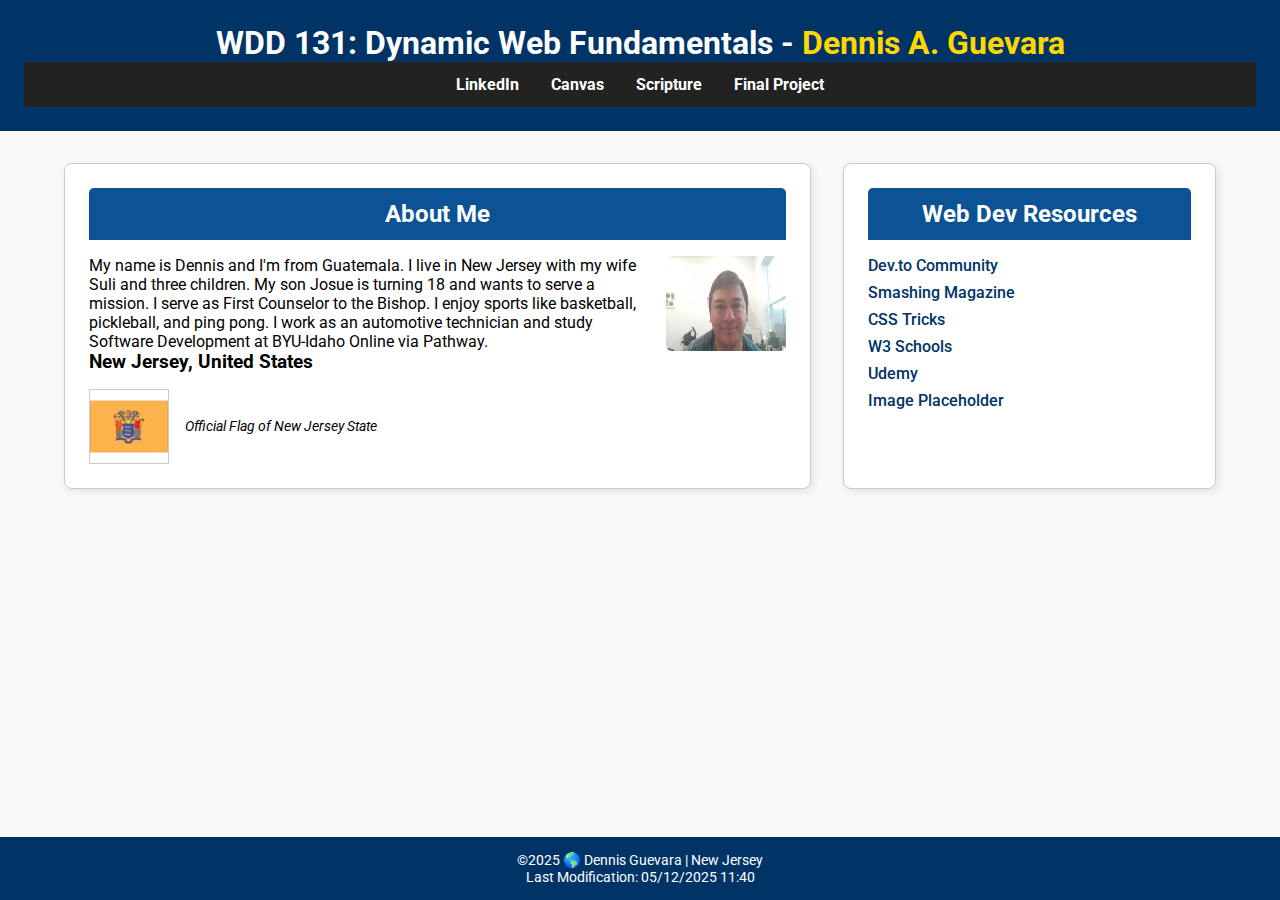
<file: home-page/index.html>
<!DOCTYPE html>
<html lang="en-US">
<head>
  <meta charset="utf-8">
  <meta name="viewport" content="width=device-width, initial-scale=1.0">
  <title>Dennis Arturo Guevara Chete | WDD 131</title>
  <meta name="description" content="Dennis Guevara's homepage for WDD131 - Dynamic Web Fundamentals.">
  <meta name="author" content="Dennis Guevara">
  <link href="https://fonts.googleapis.com/css2?family=Roboto&family=Playfair+Display&display=swap" rel="stylesheet">
  <link rel="stylesheet" href="styles/base.css">
</head>
<body>
  <header>
    <h1>WDD 131: Dynamic Web Fundamentals - <span class="highlight">Dennis A. Guevara</span></h1>
    <nav>
      <a href="#">LinkedIn</a>
      <a href="#">Canvas</a>
      <a href="#">Scripture</a>
      <a href="#">Final Project</a>
    </nav>
  </header>

  <main>
    <section class="card">
      <h2>About Me</h2>
      <div class="about-grid">
        <p>
          My name is Dennis and I'm from Guatemala. I live in New Jersey with my wife Suli and three children.
          My son Josue is turning 18 and wants to serve a mission. I serve as First Counselor to the Bishop. 
          I enjoy sports like basketball, pickleball, and ping pong. I work as an automotive technician and study Software Development at BYU-Idaho Online via Pathway.
        </p>
        <img src="images/me.jpg" alt="Dennis Guevara photo">
      </div>
      <h3>New Jersey, United States</h3>
      <div class="flag-section">
        <img src="images/flag.png" alt="New Jersey State Flag">
        <p><em>Official Flag of New Jersey State</em></p>
      </div>
    </section>

    <aside class="card">
      <h2>Web Dev Resources</h2>
      <nav class="aside-nav">
        <a href="#">Dev.to Community</a>
        <a href="#">Smashing Magazine</a>
        <a href="#">CSS Tricks</a>
        <a href="#">W3 Schools</a>
        <a href="#">Udemy</a>
        <a href="#">Image Placeholder</a>
      </nav>
    </aside>
  </main>

  <footer>
    <p>&copy;2025 🌎 Dennis Guevara | New Jersey</p>
    <p>Last Modification: 05/12/2025 11:40</p>
  </footer>
</body>
</html>
</file>
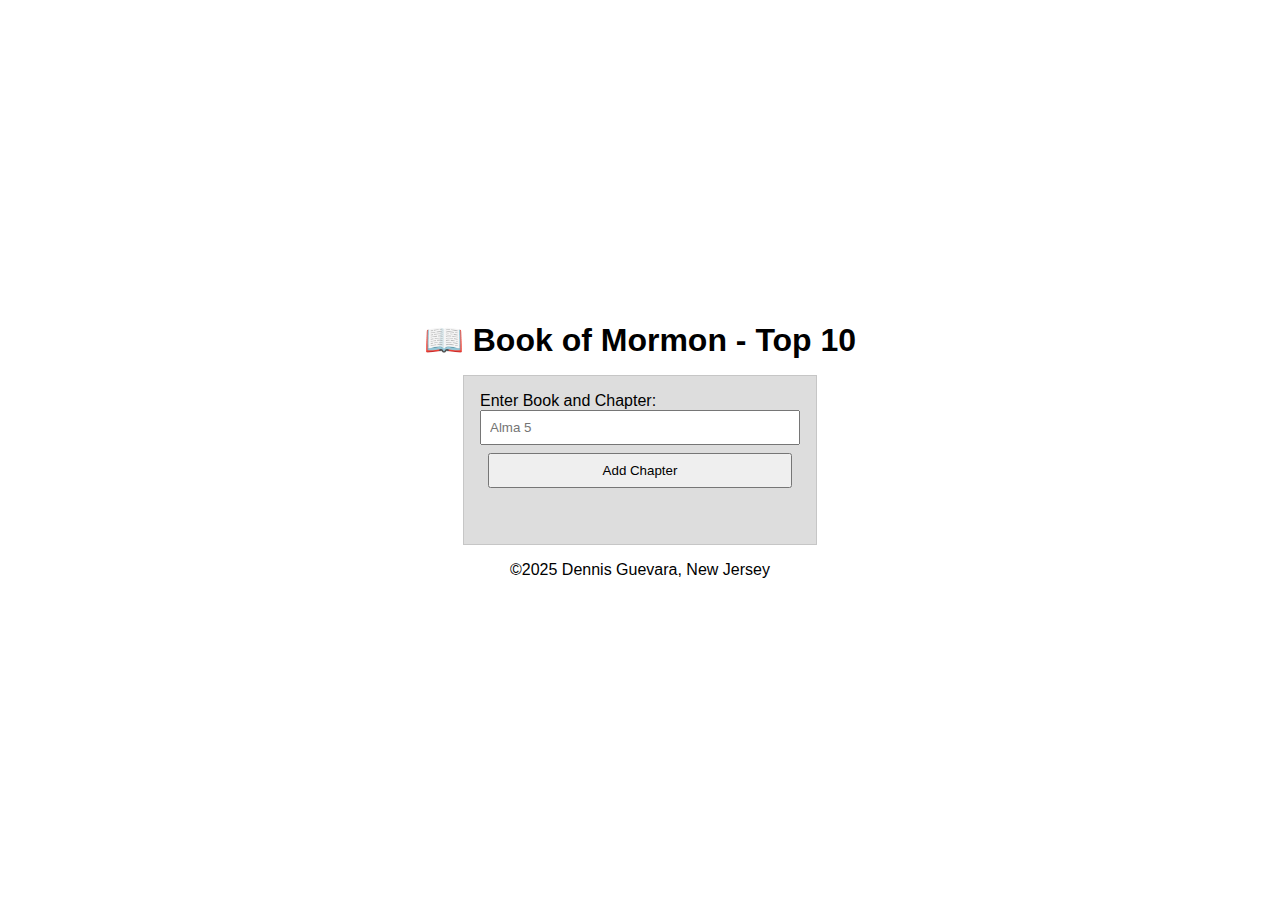
<file: bom.html>
<!DOCTYPE html>
<html lang="en-US">
   <head>
      <meta charset="utf-8">
      <meta name="viewport" content="width=device-width,initial-scale=1.0">
      <title>WDD131 - Media Query Example</title>
      <meta name="description" content="Book Of Mormon Activity">
      <meta name="author" content="Dennis_Arturo_Guevara_Chete">
      <link rel="stylesheet" href="styles/bom.css"> 
   </head>
   <body>
        <header>
            <h1>📖 Book of Mormon - Top 10</h1>
        </header>
        <main>
           <label for="favchap">Enter Book and Chapter: </label>
	       <input type="text" id="favchap" placeholder="Alma 5">
	       <button type="submit">Add Chapter</button>
	       <ul id="list"></ul>
        </main>
        <footer>
           <p>&copy;2025 Dennis Guevara, New Jersey</p>
        </footer>
    </body>
</html>
</file>
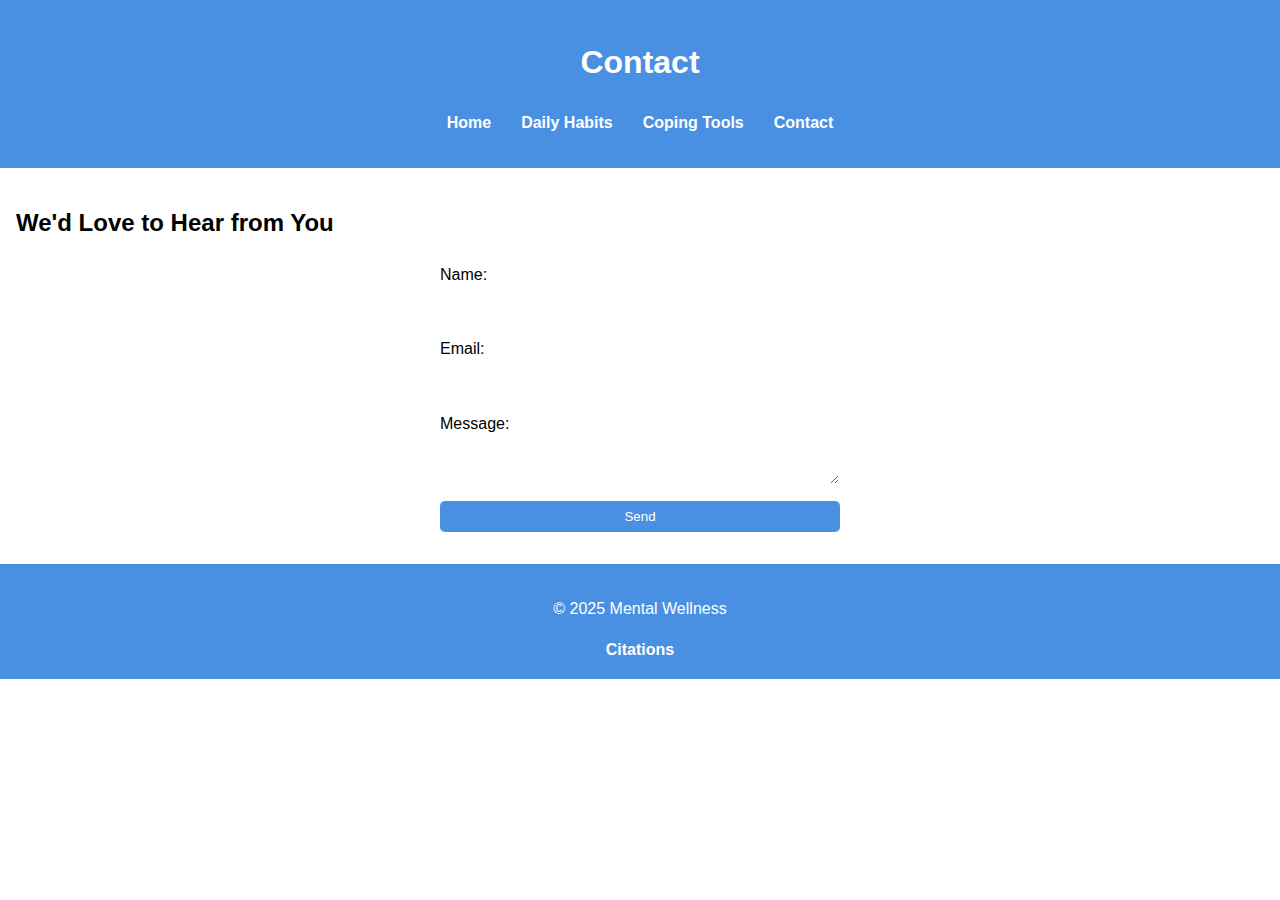
<file: contact.html>
<!DOCTYPE html>
<html lang="en">
<head>
  <meta charset="UTF-8">
  <meta name="viewport" content="width=device-width, initial-scale=1.0">
  <title>Contact Us</title>
  <link rel="stylesheet" href="styles/project.css">
</head>
<body>
  <header>
    <h1>Contact</h1>
    <nav>
      <ul>
        <li><a href="project.html">Home</a></li>
        <li><a href="habits.html">Daily Habits</a></li>
        <li><a href="tools.html">Coping Tools</a></li>
        <li><a href="contact.html">Contact</a></li>
      </ul>
    </nav>
  </header>
  
  <main>
    <h2>We'd Love to Hear from You</h2>
    <form id="contactForm">
      <label for="name">Name:</label>
      <input type="text" id="name" name="name" required>

      <label for="email">Email:</label>
      <input type="email" id="email" name="email" required>

      <label for="message">Message:</label>
      <textarea id="message" name="message" required></textarea>

      <button type="submit">Send</button>
    </form>
  </main>

  <footer>
    <p>&copy; 2025 Mental Wellness</p>
    <a href="references.html">Citations</a>
  </footer>
</body>
</html>
</file>
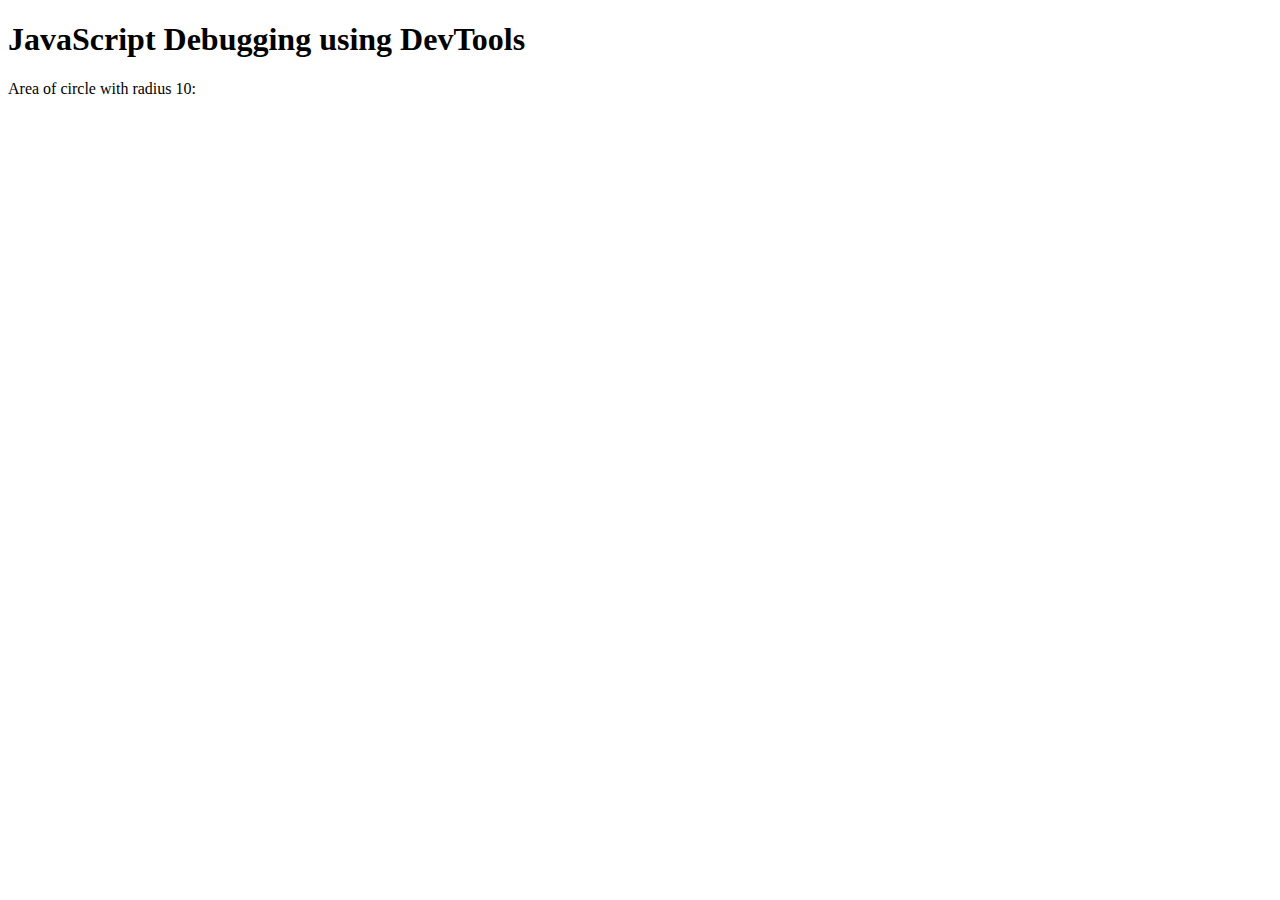
<file: debigging.html>
<!DOCTYPE html>
<html lang="en">
<head>
    <meta charset="UTF-8">
    <meta name="viewport" content="width=device-width, initial-scale=1.0">
    <title>Document</title>
    <script src="scripts/debugging.js" defer></script>
</head>
<body>
    <h1>JavaScript Debugging using DevTools</h1>
    <p>Area of circle with radius <span id="radius"></span>: <span id="area"></span></p>
</body>
</html>
</file>
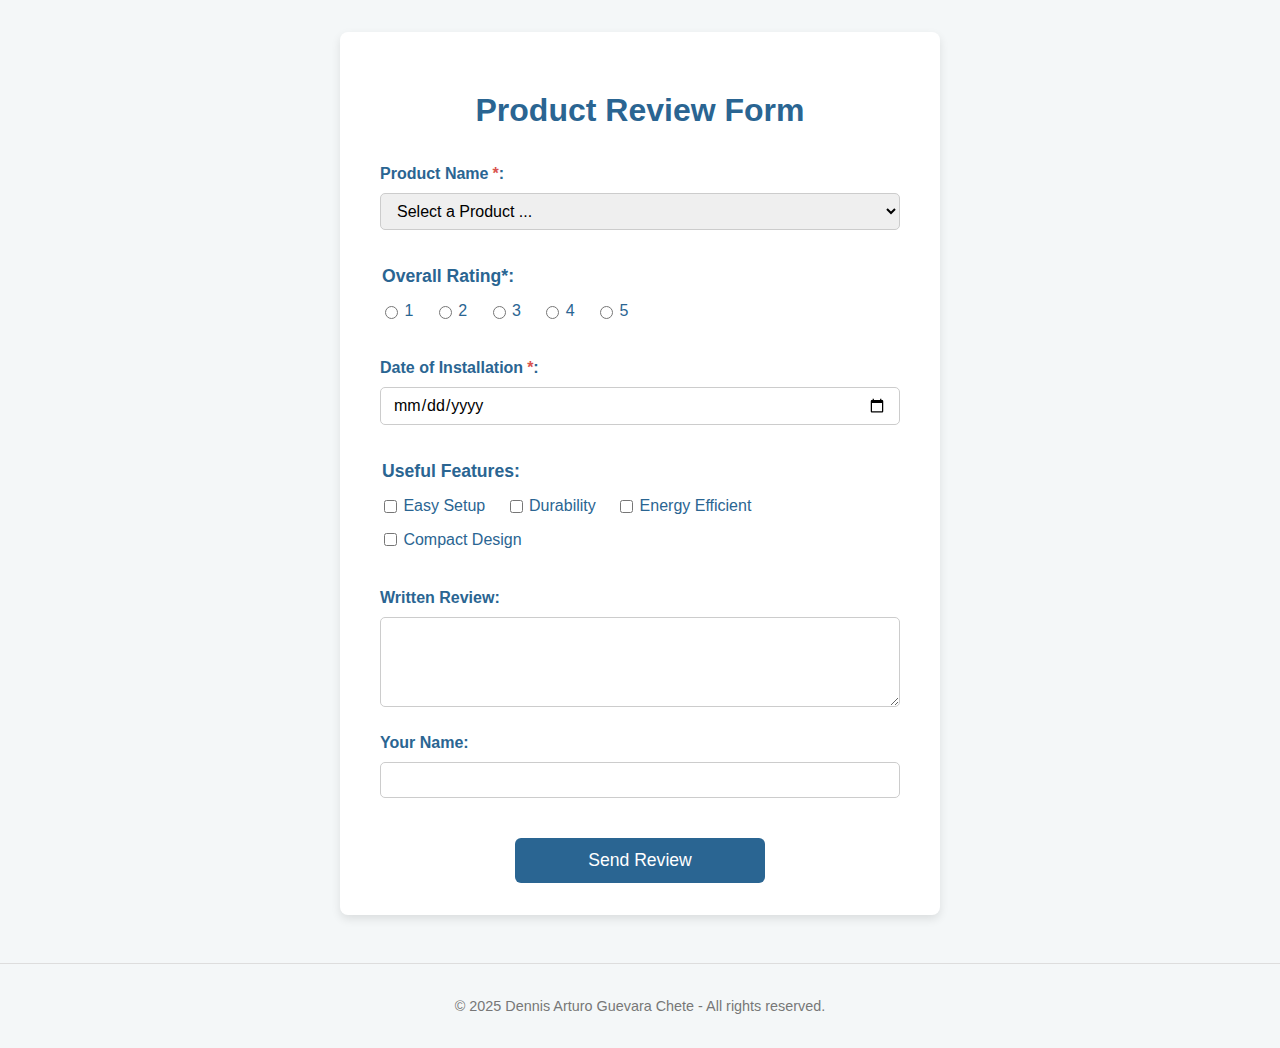
<file: form.html>
<!DOCTYPE html>
<html lang="en">
<head>
  <meta charset="UTF-8">
  <meta name="viewport" content="width=device-width, initial-scale=1">
  <meta name="description" content="Dennis Guevara's homepage for WDD131 - Dynamic Web Fundamentals.">
  <meta name="author" content="Dennis Arturo Guevara Chete">
  <link rel="preconnect" href="https://fonts.googleapis.com">
  <link rel="preconnect" href="https://fonts.gstatic.com" crossorigin>
  <link href="https://fonts.googleapis.com/css2?family=Roboto:wght@400;700&family=Playfair+Display&display=swap" rel="stylesheet">
  <title>Product Review Form</title>
  <link rel="stylesheet" href="styles/form.css">
  <script src="scripts/form.js" defer></script>
</head>
<body>
  <main>
    <h1>Product Review Form</h1>
    <form method="get" action="review.html" id="reviewForm">
      <!-- Product Name -->
      <label for="productSelect">Product Name<span aria-hidden="true">*</span>:</label>
      <select id="productSelect" name="product" required>
        <option value="" disabled selected>Select a Product ...</option>
        <!-- Options will be added by JS -->
      </select>

      <!-- Overall Rating -->
      <fieldset>
        <legend>Overall Rating<span aria-hidden="true">*</span>:</legend>
        <label><input type="radio" name="rating" id="rating1" value="1" required > 1</label>
        <label><input type="radio" name="rating" id="rating2" value="2"> 2</label>
        <label><input type="radio" name="rating" id="rating3" value="3"> 3</label>
        <label><input type="radio" name="rating" id="rating4" value="4"> 4</label>
        <label><input type="radio" name="rating" id="rating5" value="5"> 5</label>
      </fieldset>

      <!-- Date of Installation -->
      <label for="installDate">Date of Installation<span aria-hidden="true">*</span>:</label>
      <input type="date" id="installDate" name="installDate" required>

      <!-- Useful Features -->
      <fieldset>
        <legend>Useful Features:</legend>
        <label><input type="checkbox" id="feature1" name="features" value="Easy Setup" > Easy Setup</label>
        <label><input type="checkbox" id="feature2" name="features" value="Durability" > Durability</label>
        <label><input type="checkbox" id="feature3" name="features" value="Energy Efficient" > Energy Efficient</label>
        <label><input type="checkbox" id="feature4" name="features" value="Compact Design" > Compact Design</label>
      </fieldset>

      <!-- Written Review -->
      <label for="reviewText">Written Review:</label>
      <textarea id="reviewText" name="reviewText" rows="4" cols="50"></textarea>

      <!-- User Name -->
      <label for="userName">Your Name:</label>
      <input type="text" id="userName" name="userName" >

      <!-- Submit Button -->
      <input type="submit" value="Send Review" >
    </form>
  </main>

  <footer>
    <p>© 2025 Dennis Arturo Guevara Chete - All rights reserved.</p>
  </footer>
</body>
</html>
</file>
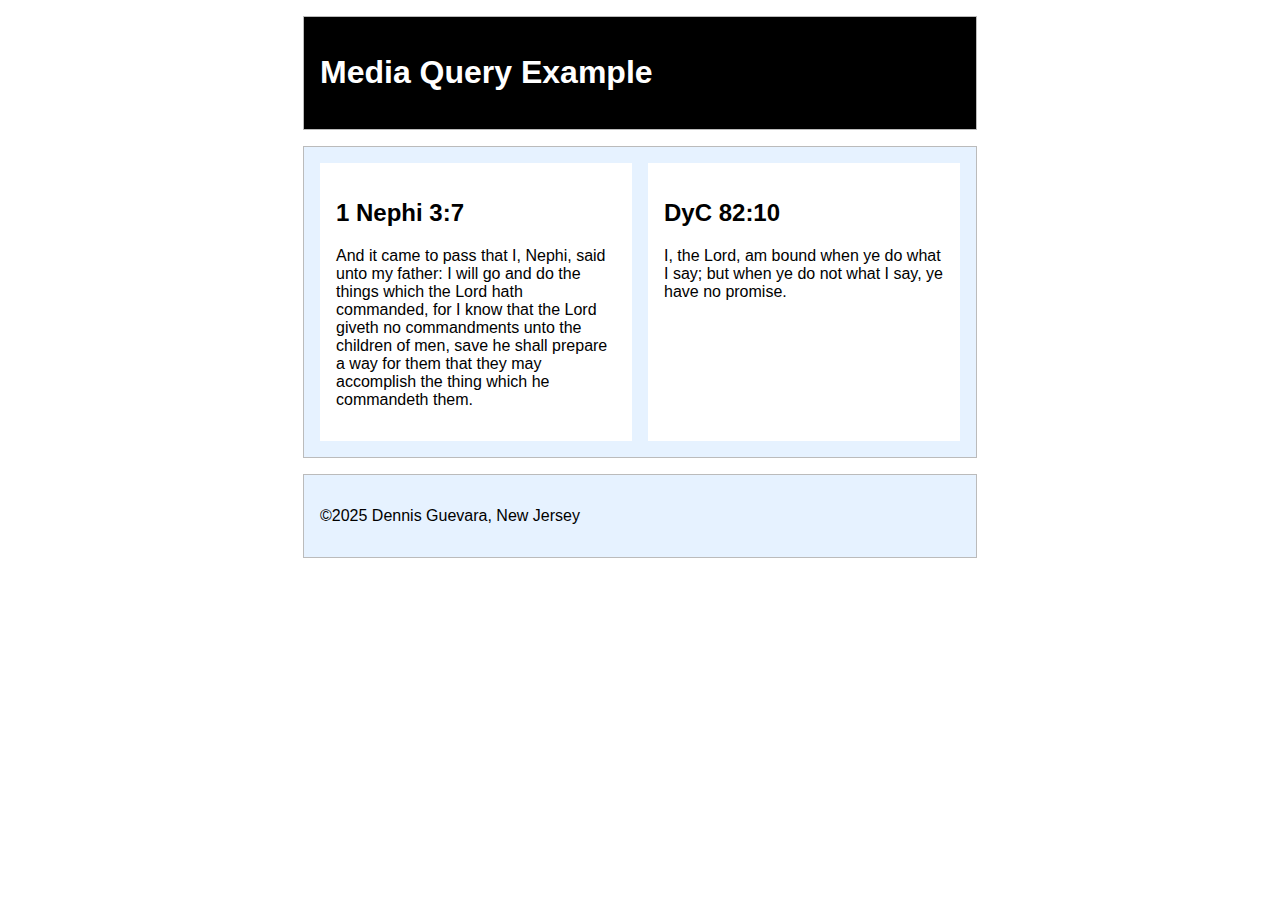
<file: media-query.html>
<!DOCTYPE html>
<html lang="en-US">
   <head>
      <meta charset="utf-8">
      <meta name="viewport" content="width=device-width,initial-scale=1.0">
      <title>WDD131 - Media Query Example</title>
      <meta name="description" content="Madia query learning activity example page.">
      <meta name="author" content="Dennis_Arturo_Guevara_Chete">
      <link rel="stylesheet" href="styles/media-query.css"> 
      <link rel="stylesheet" href="styles/media-query-large.css">
   </head>
   <body>
        <header>
            <h1>Media Query Example</h1>
        </header>
        <main>
           <section>
            <h2>1 Nephi 3:7</h2>
            <p>And it came to pass that I, Nephi, said unto my father: I will go and do the things which the Lord hath commanded, for I know that the Lord giveth no commandments unto the children of men, save he shall prepare a way for them that they may accomplish the thing which he commandeth them.</p>
           </section>
           <section>
            <h2>DyC 82:10</h2>
            <p>I, the Lord, am bound when ye do what I say; but when ye do not what I say, ye have no promise.</p>
           </section>
        </main>
        <footer>
           <p>&copy;2025 Dennis Guevara, New Jersey</p>
        </footer>
    </body>
</html>
</file>
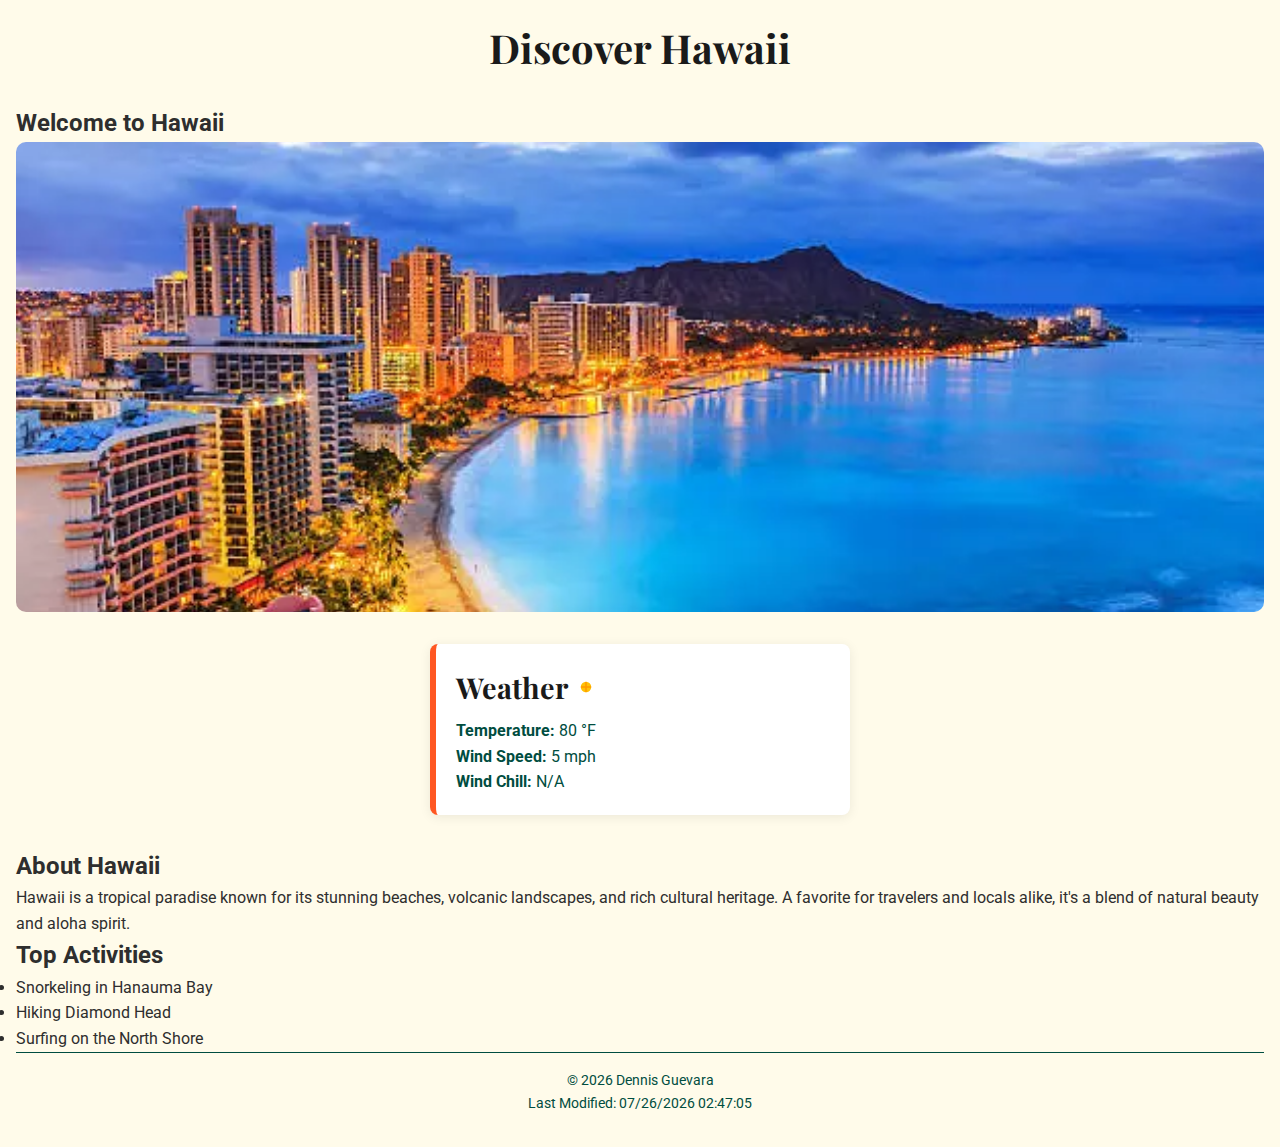
<file: place.html>
<!DOCTYPE html>
<html lang="en">
<head>
  <meta charset="UTF-8">
  <meta name="viewport" content="width=device-width, initial-scale=1">
  <meta name="description" content="Dennis Guevara's Hawaii destination page for WDD131 - Dynamic Web Fundamentals.">
  <meta name="author" content="Dennis Arturo Guevara Chete">
  <title>Hawaii - Aloha Paradise</title>
  <link href="https://fonts.googleapis.com/css2?family=Playfair+Display&family=Roboto&display=swap" rel="stylesheet">
  <link rel="stylesheet" href="styles/place.css">
  <script defer src="scripts/place.js"></script>
</head>
<body>
  <header>
    <h1>Discover Hawaii</h1>
  </header>

  <main>
    <section class="hero">
      <h2>Welcome to Hawaii</h2>
      <picture>
        <source srcset="images/hawaii.webp" media="(min-width: 601px)">
        <source srcset="images/hawaii.webp" media="(max-width: 600px)">
        <img src="images/hawaii.webp" alt="Scenic view of Hawaii beach" loading="lazy" width="100" height="470">
      </picture>
    </section>

    <section class="weather">
      <h2>
        <span class="weather-icon">Weather</span>
        <svg class="svg-icon" xmlns="http://www.w3.org/2000/svg" viewBox="0 0 64 64" width="24" height="24" fill="#ff5722" aria-hidden="true" focusable="false">
          <circle cx="32" cy="32" r="14" fill="#FFC107"/>
          <path d="M20 32h24" stroke="#FF9800" stroke-width="4" stroke-linecap="round"/>
          <path d="M32 20v24" stroke="#FF9800" stroke-width="4" stroke-linecap="round"/>
        </svg>
      </h2>

      <p><strong>Temperature:</strong> <span id="temperature">85</span> °F</p>
      <p><strong>Wind Speed:</strong> <span id="windSpeed">12</span> mph</p>
      <p><strong>Wind Chill:</strong> <span id="windChill">Loading...</span></p>
    </section>
    <section class="description">
      <h2>About Hawaii</h2>
      <p>Hawaii is a tropical paradise known for its stunning beaches, volcanic landscapes, and rich cultural heritage. A favorite for travelers and locals alike, it's a blend of natural beauty and aloha spirit.</p>
    </section>
    <section class="activities">
      <h2>Top Activities</h2>
      <ul>
        <li>Snorkeling in Hanauma Bay</li>
        <li>Hiking Diamond Head</li>
        <li>Surfing on the North Shore</li>
      </ul>
    </section>
  </main>

  <footer>
    <p>&copy; <span id="year"></span> Dennis Guevara</p>
    <p>Last Modified: <span id="lastModified"></span></p>
  </footer>
</body>
</html>
</file>
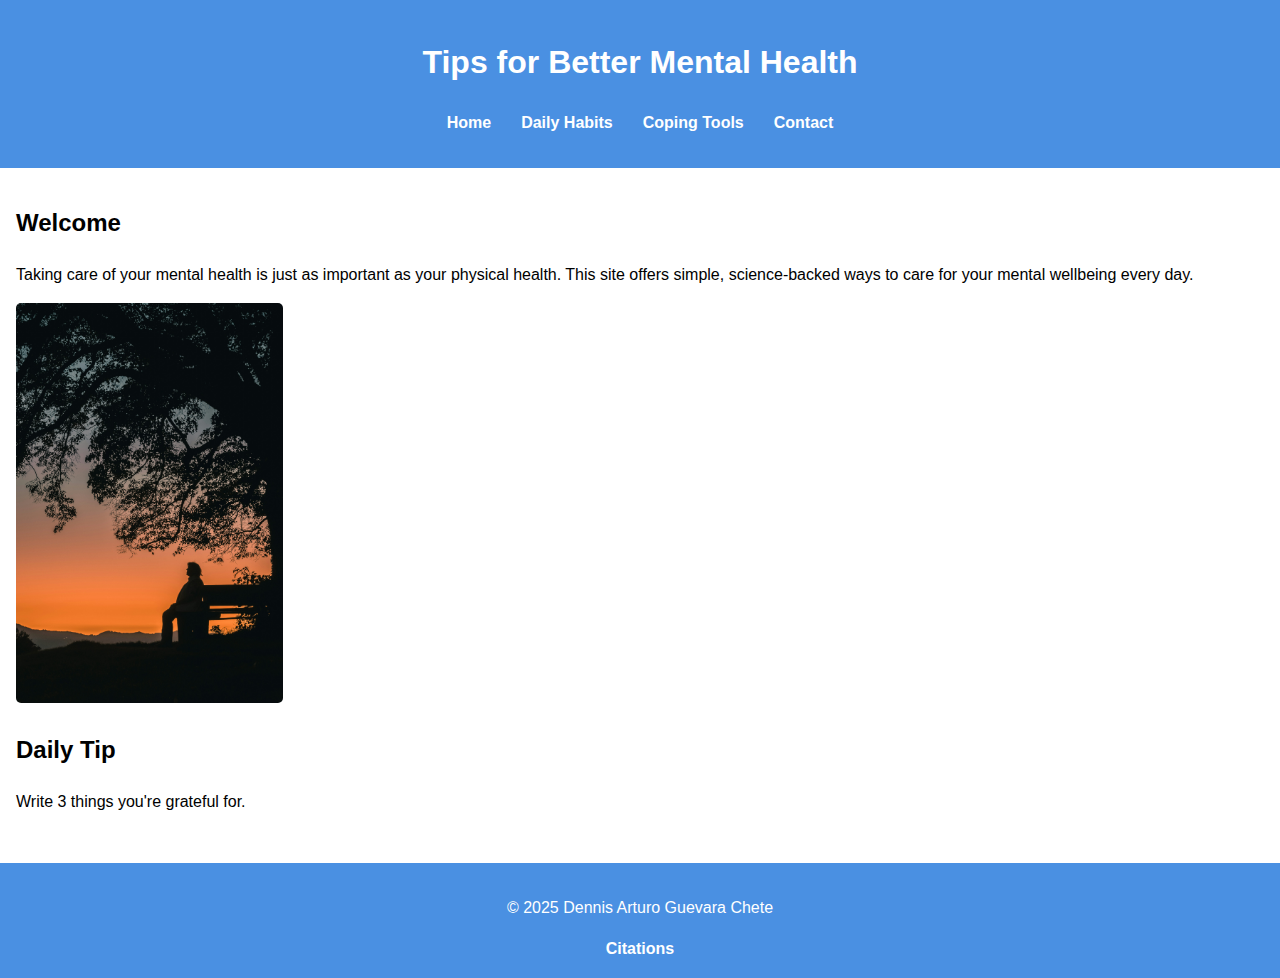
<file: project.html>
<!DOCTYPE html>
<html lang="en">
<head>
  <meta charset="UTF-8">
  <meta name="viewport" content="width=device-width, initial-scale=1.0">
  <meta name="description" content="Dennis Guevara's homepage for WDD131 - Dynamic Web Fundamentals.">
  <meta name="author" content="Dennis Arturo Guevara Chete">
  <title>Tips for Better Mental Health</title>
  <link rel="preconnect" href="https://fonts.googleapis.com">
  <link rel="preconnect" href="https://fonts.gstatic.com" crossorigin>
  <link href="https://fonts.googleapis.com/css2?family=Roboto:wght@400;700&family=Playfair+Display&display=swap" rel="stylesheet">
  <link rel="stylesheet" href="styles/project.css">
  <script defer src="scripts/project.js"></script>
</head>
<body>
  <header>
    <h1>Tips for Better Mental Health</h1>
    <nav>
      <ul>
        <li><a href="project.html">Home</a></li>
        <li><a href="habits.html">Daily Habits</a></li>
        <li><a href="tools.html">Coping Tools</a></li>
        <li><a href="contact.html">Contact</a></li>
      </ul>
    </nav>
  </header>

  <main>
    <section>
      <h2>Welcome</h2>
      <p>Taking care of your mental health is just as important as your physical health. This site offers simple, science-backed ways to care for your mental wellbeing every day.</p>
      <img src="images/peace.jpeg" alt="Peaceful Mind" loading="lazy">
    </section>
  </main>

  <footer>
    <p>&copy; 2025 Dennis Arturo Guevara Chete</p>
    <a href="references.html">Citations</a>
  </footer>
</body>
</html>
</file>
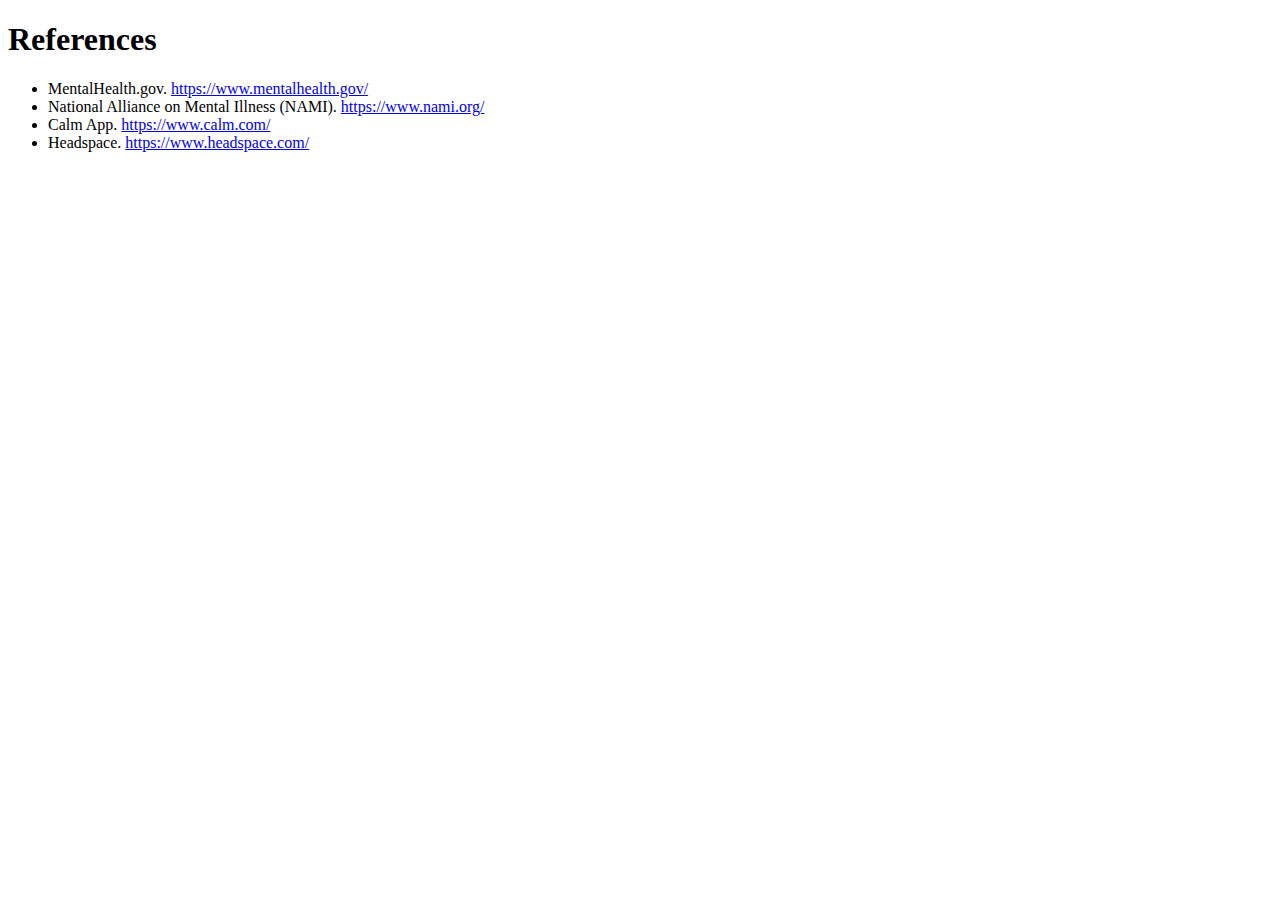
<file: references.html>
<!DOCTYPE html>
<html lang="en">
<head>
  <meta charset="UTF-8">
  <meta name="viewport" content="width=device-width, initial-scale=1.0">
  <title>References</title>
</head>
<body>
  <h1>References</h1>
  <ul>
    <li>MentalHealth.gov. <a href="https://www.mentalhealth.gov/">https://www.mentalhealth.gov/</a></li>
    <li>National Alliance on Mental Illness (NAMI). <a href="https://www.nami.org/">https://www.nami.org/</a></li>
    <li>Calm App. <a href="https://www.calm.com/">https://www.calm.com/</a></li>
    <li>Headspace. <a href="https://www.headspace.com/">https://www.headspace.com/</a></li>
  </ul>
</body>
</html>
</file>
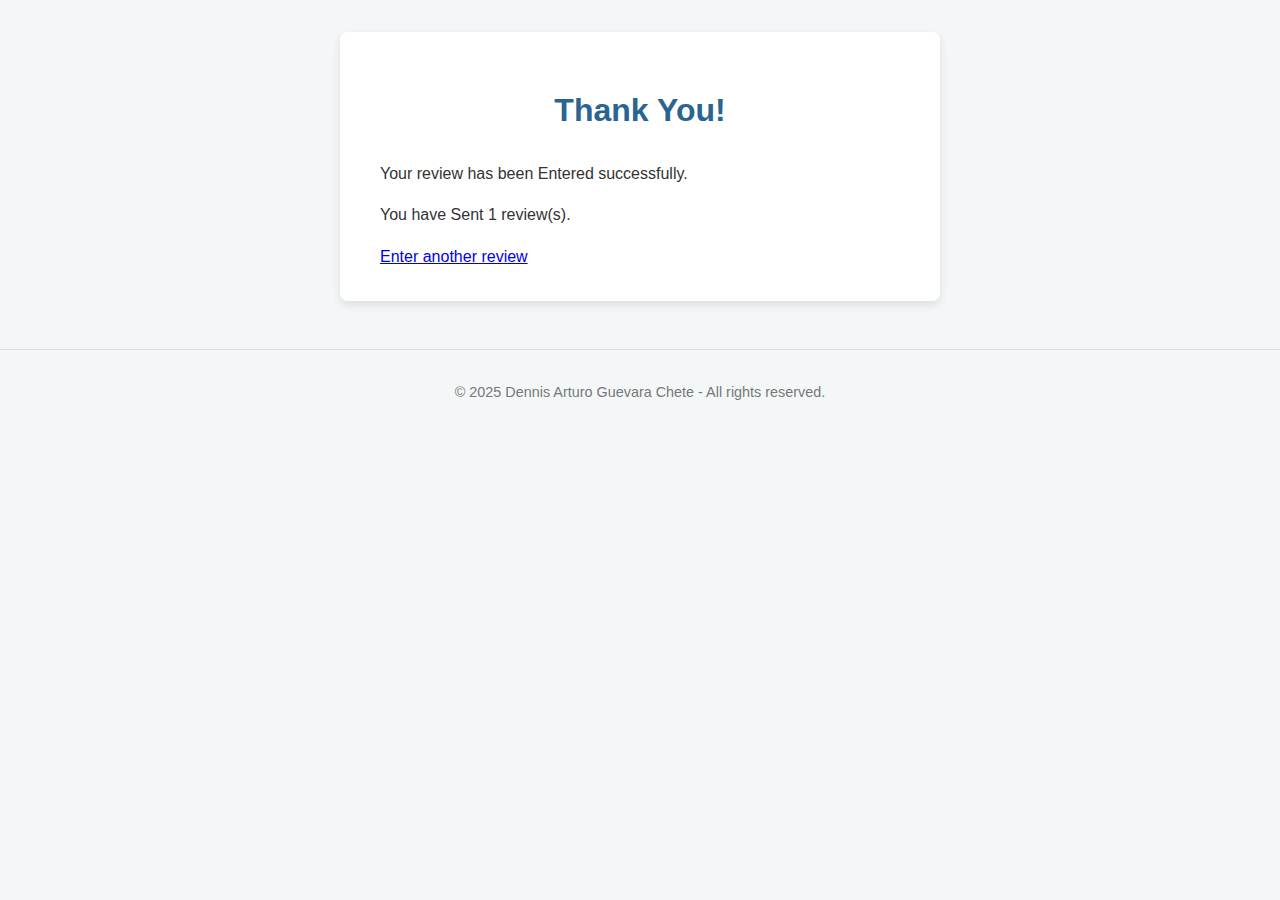
<file: review.html>
<!DOCTYPE html>
<html lang="en">
<head>
  <meta charset="UTF-8" />
  <meta name="viewport" content="width=device-width, initial-scale=1.0"/>
  <title>Thank You for Your Review</title>
  <link rel="stylesheet" href="styles/form.css">
</head>
<body>
  <main>
    <h1>Thank You!</h1>
    <p>Your review has been Entered successfully.</p>
    <p id="reviewCountMessage"></p>
    <a href="form.html">Enter another review</a>
  </main>

  <footer>
    <p>© 2025 Dennis Arturo Guevara Chete - All rights reserved.</p>
  </footer>

  <script>
    // Increment review count
    const reviewCount = parseInt(localStorage.getItem("reviewCount")) || 0;
    localStorage.setItem("reviewCount", reviewCount + 1);

    // Show message
    document.getElementById("reviewCountMessage").textContent =
      `You have Sent ${reviewCount + 1} review(s).`;
  </script>
</body>
</html>
</file>
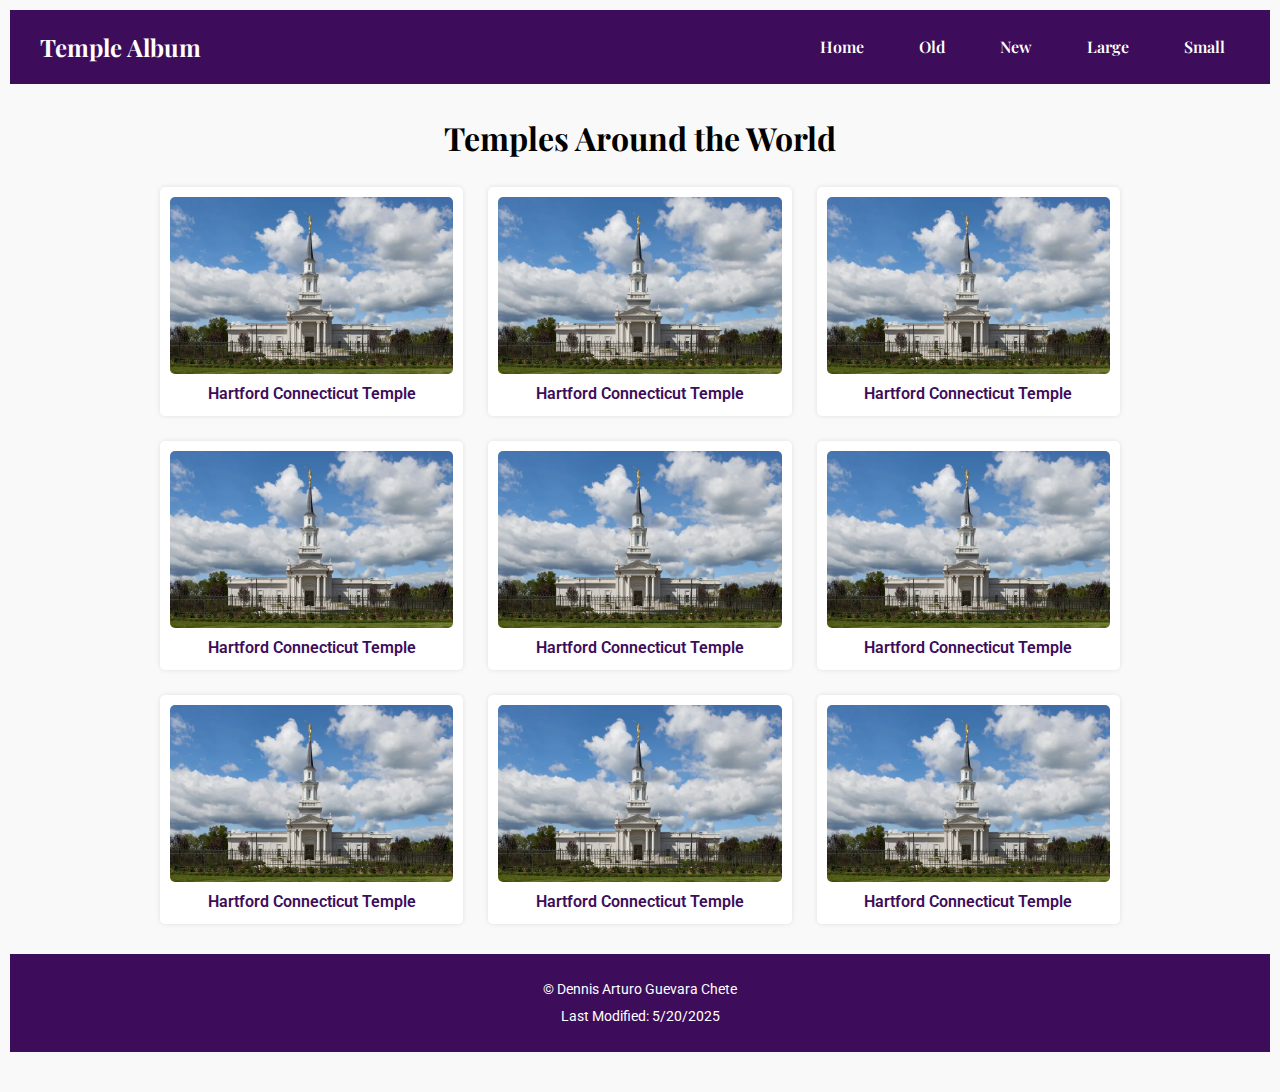
<file: temples.html>
<!DOCTYPE html>
<html lang="en">
<head>
  <meta charset="UTF-8">
  <meta name="viewport" content="width=device-width, initial-scale=1" >
  <title>Temple Album</title>
  <link href="https://fonts.googleapis.com/css2?family=Roboto:wght@400;700&family=Playfair+Display&display=swap" rel="stylesheet" >
  <link rel="stylesheet" href="styles/temples.css">
  <link rel="stylesheet" href="styles/temples-large.css">
  <script defer src="scripts/temples.js"></script>
</head>
<body>

  <header>
    <h1>Temple Album</h1>

    <button id="hamburger" aria-label="Toggle navigation menu">&#9776;</button>

    <nav id="nav-menu">
      <a href="#">Home</a>
      <a href="#">Old</a>
      <a href="#">New</a>
      <a href="#">Large</a>
      <a href="#">Small</a>
    </nav>
  </header>

  <main>
    <h1>Temples Around the World</h1>

    <div class="container">
      <figure>
        <img src="images/temple.webp" alt="Temple 1">
        <figcaption>Hartford Connecticut Temple</figcaption>
      </figure>
      <figure>
        <img src="images/temple.webp" alt="Temple 2">
        <figcaption>Hartford Connecticut Temple</figcaption>
      </figure>
      <figure>
        <img src="images/temple.webp" alt="Temple 3">
        <figcaption>Hartford Connecticut Temple</figcaption>
      </figure>
      <figure>
        <img src="images/temple.webp" alt="Temple 4">
        <figcaption>Hartford Connecticut Temple</figcaption>
      </figure>
      <figure>
        <img src="images/temple.webp" alt="Temple 5">
        <figcaption>Hartford Connecticut Temple</figcaption>
      </figure>
      <figure>
        <img src="images/temple.webp" alt="Temple 6">
        <figcaption>Hartford Connecticut Temple</figcaption>
      </figure>
      <figure>
        <img src="images/temple.webp" alt="Temple 7">
        <figcaption>Hartford Connecticut Temple</figcaption>
      </figure>
      <figure>
        <img src="images/temple.webp" alt="Temple 8">
        <figcaption>Hartford Connecticut Temple</figcaption>
      </figure>
      <figure>
        <img src="images/temple.webp" alt="Temple 9">
        <figcaption>Hartford Connecticut Temple</figcaption>
      </figure>
    </div>
  </main>

  <footer>
    <p>&copy; <span id="2025"></span>Dennis Arturo Guevara Chete</p>
    <p>Last Modified: 5/20/2025<span id="lastModified"></span></p>
  </footer>

</body>
</html>
</file>
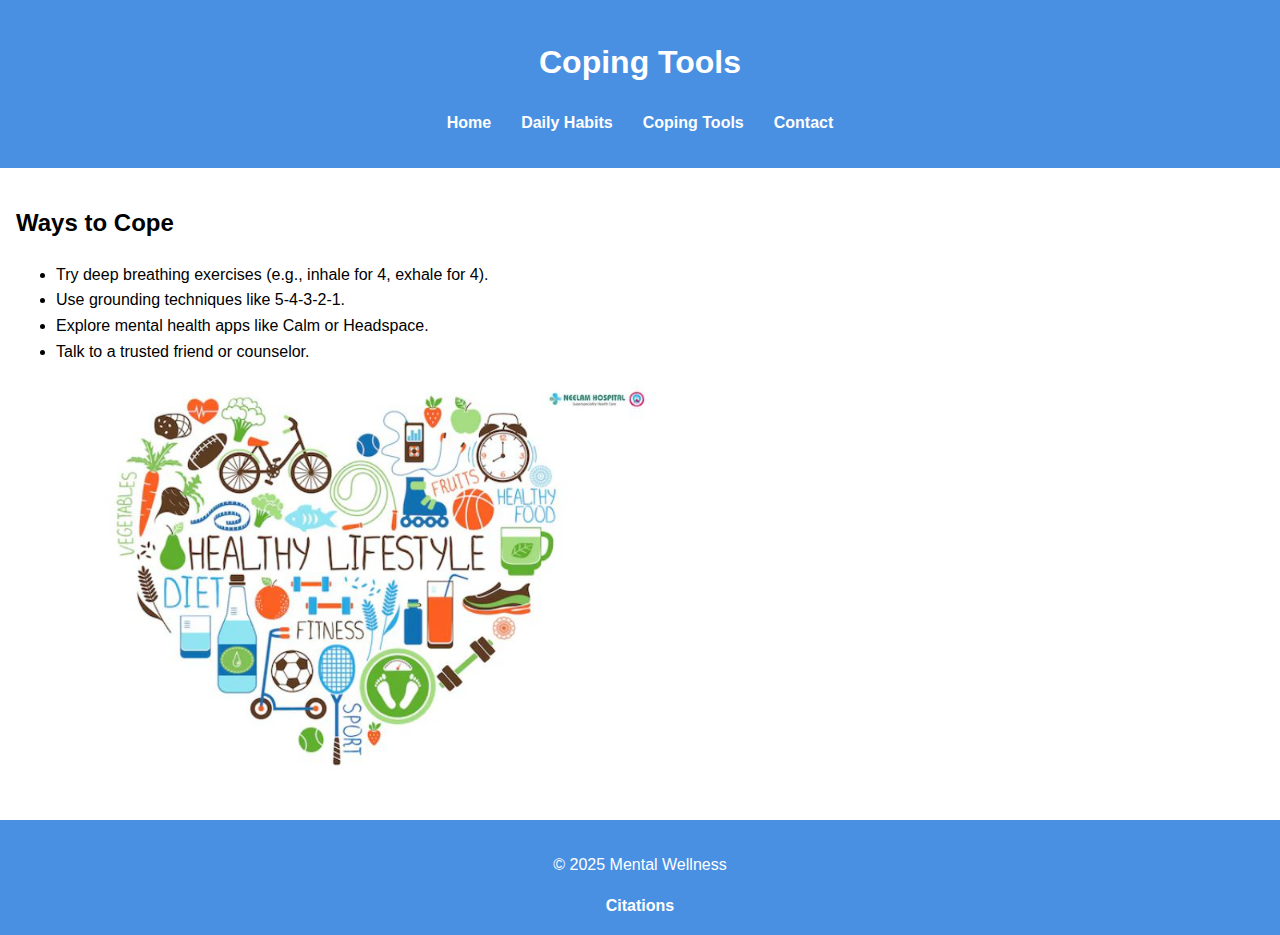
<file: tools.html>
<!DOCTYPE html>
<html lang="en">
<head>
  <meta charset="UTF-8" />
  <meta name="viewport" content="width=device-width, initial-scale=1.0" />
  <title>Coping Tools</title>
  <link rel="stylesheet" href="styles/project.css" />
</head>
<body>
  <header>
    <h1>Coping Tools</h1>
    <nav>
      <ul>
        <li><a href="index.html">Home</a></li>
        <li><a href="habits.html">Daily Habits</a></li>
        <li><a href="tools.html">Coping Tools</a></li>
        <li><a href="contact.html">Contact</a></li>
      </ul>
    </nav>
  </header>

  <main>
    <section>
      <h2>Ways to Cope</h2>
      <ul>
        <li>Try deep breathing exercises (e.g., inhale for 4, exhale for 4).</li>
        <li>Use grounding techniques like 5-4-3-2-1.</li>
        <li>Explore mental health apps like Calm or Headspace.</li>
        <li>Talk to a trusted friend or counselor.</li>
      </ul>
      <img src="images/tools.jpg" alt="Coping Tools" loading="lazy">
    </section>
  </main>

  <footer>
    <p>&copy; 2025 Mental Wellness</p>
    <a href="references.html">Citations</a>
  </footer>
</body>
</html>
</file>
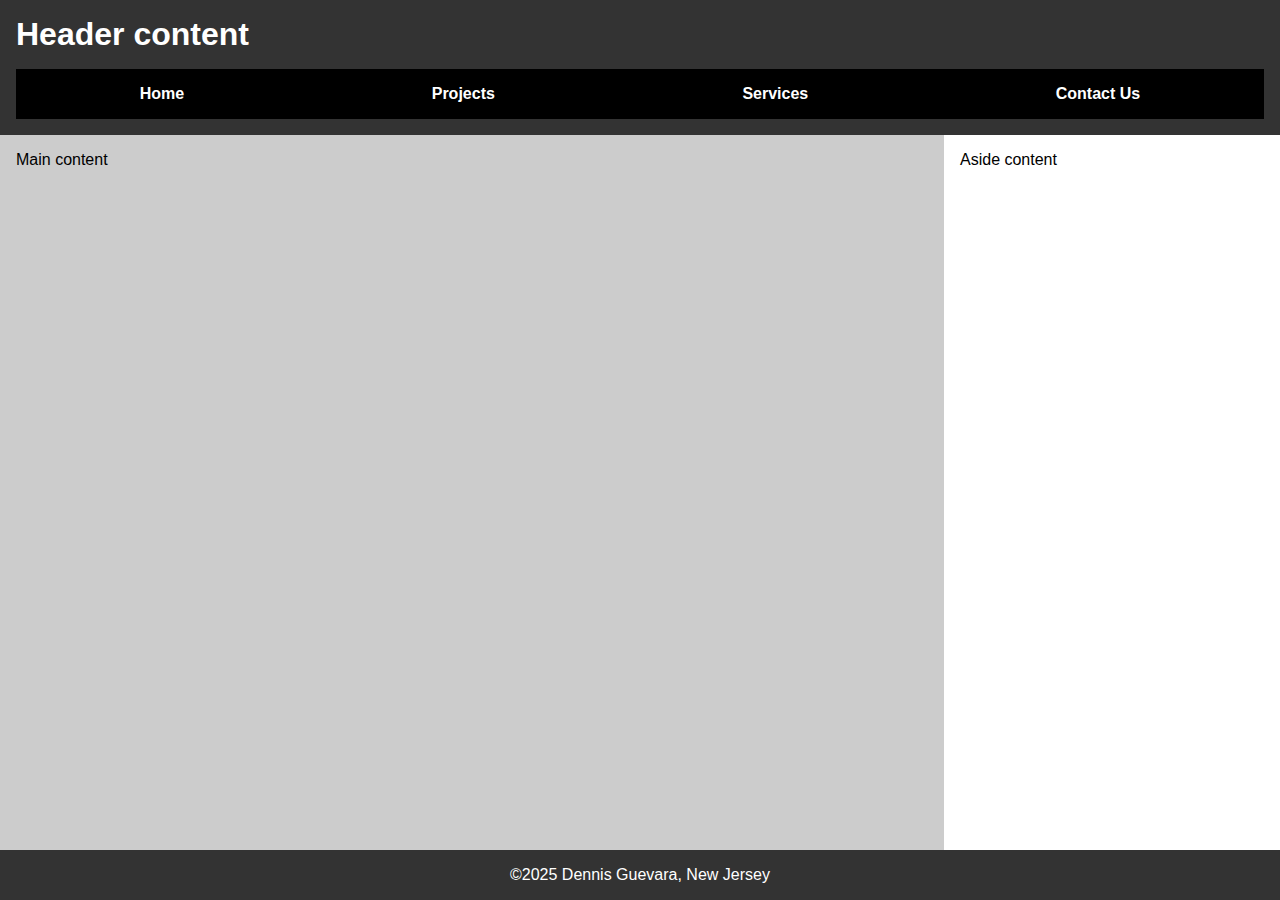
<file: week01/basic-layout.html>
<!DOCTYPE html>
<html lang="en-US">
   <head>
      <meta charset="utf-8">
      <meta name="viewport" content="width=device-width,initial-scale=1.0">
      <title>Dennis_Arturo_Guevara_Chete|WDD131</title>
      <meta name="description" content="This is my home page from WD131 class and the purpose is to learn how to make a home page with color, links and more.">
      <meta name="author" content="Dennis_Arturo_Guevara_Chete">
      <link rel="stylesheet" href="styles/layout.css"> 
   </head>
   <body>
        <header>
            <h1>Header content</h1>
            <nav>
                <a href="#">Home</a>
                <a href="wwr/">Projects</a>
                <a href="wwr/">Services</a>
                <a href="wwr/">Contact Us</a>
            </nav>
        </header>

        <main>
           <section>Main content</section>
           <aside>Aside content</aside>
        </main>

        <footer>
           <p>&copy;2025 Dennis Guevara, New Jersey</p>
        </footer>

    </body>
</html>
</file>
<file: styles/bom.css>
* {
	margin: 0;
	padding: 0;
}

body {
	height: 100vh;
	display: flex;
	flex-direction: column;
	align-items: center;
	justify-content: center;
	font-family: Acme, Arial, sans-serif;
}

h1 {
	font-size: 1.5rem;
}

main {
	margin: 1rem auto;
	border: 1px solid rgb(0 0 0 / 0.1);
	padding: 1rem;
	background-color: #ddd;
	display: flex;
	flex-direction: column;
}

input,
button {
	padding: 0.5rem;
}

button {
	margin: 0.5rem;
}

.delete {
	width: fit-content;
}

.input {
	display: flex;
	gap: 1rem;
}

.list {
	padding: 0.5rem;
}

ul {
	margin: 1rem;
	list-style: none;
}

li {
	display: flex;
	align-items: center;
	justify-content: space-between;
}

@media only screen and (min-width: 32.5em) {
	h1 {
		font-size: 2rem;
	}

	main {
		width: 320px;
	}
}
</file>
<file: styles/project.css>
body {
  font-family: Arial, sans-serif;
  margin: 0;
  padding: 0;
  line-height: 1.6;
  background-color: #FFFFFF;
}

header {
  background-color: #4a90e2;
  color: #FFFFFF;
  padding: 1rem;
  text-align: center;
}

nav ul {
  display: flex;
  justify-content: center;
  list-style: none;
  padding: 0;
}

nav ul li {
  margin: 0 15px;
}

nav ul li a {
  color: #FFFFFF;
  text-decoration: none;
  font-weight: bold;
}

main {
  padding: 1rem;
}

footer {
  background-color: #4a90e2;
  color: #FFFFFF;
  text-align: center;
  padding: 1rem;
  margin-top: 1rem;
}

footer > a {
  color: #FFFFFF;
  text-decoration: none;
  font-weight: bold;
}

form {
  display: flex;
  flex-direction: column;
  max-width: 400px;
  margin: 0 auto;
}

form input, form textarea {
  margin-bottom: 1rem;
  padding: 0.5rem;
  border: 1px solid #FFFFFF;
  border-radius: 5px;
}

form button {
  background-color: #4a90e2;
  color: #FFFFFF;
  padding: 0.5rem;
  border: none;
  border-radius: 5px;
  cursor: pointer;
}

img {
  max-width: 100%;
  height: 400px;
  border-radius: 5px;
}

@media (max-width: 600px) {
  nav ul {
    flex-direction: column;
  }

  form {
    width: 90%;
  }
}
</file>
<file: styles/form.css>
* {
  box-sizing: border-box;
}

body {
  font-family: 'Segoe UI', Tahoma, Geneva, Verdana, sans-serif;
  background-color: #f4f7f8;
  color: #333;
  margin: 0;
  padding: 0;
  line-height: 1.6;
}

main {
  max-width: 600px;
  margin: 2rem auto;
  background-color: white;
  padding: 2rem 2.5rem;
  border-radius: 8px;
  box-shadow: 0 4px 10px rgba(0,0,0,0.1);
}

h1 {
  text-align: center;
  margin-bottom: 1.5rem;
  color: #2a6592;
}

form label,
form legend {
  display: block;
  font-weight: 600;
  margin-bottom: 0.4rem;
  color: #2a6592;
}

form label span[aria-hidden="true"] {
  color: #d9534f;
  margin-left: 0.25rem;
}

input[type="text"],
input[type="date"],
select,
textarea {
  width: 100%;
  padding: 0.5rem 0.75rem;
  margin-bottom: 1rem;
  border: 1px solid #ccc;
  border-radius: 5px;
  font-size: 1rem;
  transition: border-color 0.3s ease;
  font-family: inherit;
}

input[type="text"]:focus,
input[type="date"]:focus,
select:focus,
textarea:focus {
  outline: none;
  border-color: #2a6592;
  box-shadow: 0 0 5px rgba(42, 101, 146, 0.5);
}

fieldset {
  border: none;
  margin: 1rem 0 1.5rem 0;
  padding: 0;
}

fieldset legend {
  font-size: 1.1rem;
  margin-bottom: 0.5rem;
}

fieldset label {
  font-weight: normal;
  display: inline-flex;
  align-items: center;
  margin-right: 1rem;
  margin-bottom: 0.5rem;
  cursor: pointer;
  user-select: none;
}

input[type="radio"],
input[type="checkbox"] {
  margin-right: 0.4rem;
  cursor: pointer;
}

input[type="submit"] {
  background-color: #2a6592;
  color: white;
  border: none;
  padding: 0.75rem 1.5rem;
  font-size: 1.1rem;
  border-radius: 6px;
  cursor: pointer;
  transition: background-color 0.3s ease;
  display: block;
  width: 100%;
  max-width: 250px;
  margin: 1.5rem auto 0 auto;
}

input[type="submit"]:hover,
input[type="submit"]:focus {
  background-color: #204c6b;
  outline: none;
}

footer {
  text-align: center;
  padding: 1rem 0;
  color: #777;
  font-size: 0.9rem;
  border-top: 1px solid #ddd;
  margin-top: 3rem;
}

@media (max-width: 480px) {
  main {
    margin: 1rem;
    padding: 1.5rem;
  }

  fieldset label {
    display: block;
    margin-right: 0;
  }

  input[type="submit"] {
    max-width: 100%;
  }
}
</file>
<file: styles/media-query.css>
body {
    font-family: 'Roboto', sans-serif;
}

header, main, footer {
    max-width: 640px;
    margin: 1rem auto;
    border: 1px solid #bbb;
    padding: 1rem;
    background-color: #e6f2ff;
}

main {
    display: grid;
    grid-template-columns: 1fr;
    grid-gap: 1rem;
}

section {
    padding: 1rem;
    background-color: #fff;
}
</file>
<file: styles/media-query-large.css>
@media screen and (min-width: 500px) {
    header {
        background-color: #000;
        color: #fff;
    }
    main {
        grid-template-columns: 1fr 1fr;
    }
}
</file>
<file: styles/place.css>
* {
  box-sizing: border-box;
  margin: 0;
  padding: 0;
}

body {
  font-family: 'Roboto', sans-serif;
  background-color: #fffbea;
  color: #2e2e2e;
  line-height: 1.6;
  padding: 1rem;
}

header {
  text-align: center;
  margin-bottom: 1.5rem;
  font-family: 'Playfair Display', serif;
}

h1 {
  font-size: 2.5rem;
  color: #1a1a1a;
}

.hero {
  overflow: hidden;
  margin-bottom: 1.5rem;
}

.hero img {
  width: 100%;
  max-height: 470px;
  object-fit: cover;
  border-radius: 10px;
}

.weather {
  max-width: 420px;
  margin: 0 auto 2rem;
  padding: 1.25rem;
  background: white;
  color: #004d40;
  border-left: 6px solid #ff5722;
  border-radius: 8px;
  box-shadow: 0 2px 12px rgba(0,0,0,0.08);
}

.weather h2 {
  font-family: 'Playfair Display', serif;
  font-size: 1.8rem;
  margin-bottom: 0.5rem;
  position: relative;
  color: #1a1a1a;
}

footer {
  text-align: center;
  font-size: 0.9rem;
  color: #004d40;
  border-top: 1px solid #004d40;
  padding: 1rem 0;
}

a:focus, button:focus {
  outline: 2px solid #ff5722;
  outline-offset: 3px;
}
</file>
<file: styles/temples.css>
* {
  margin: 0;
  padding: 0;
  box-sizing: border-box;
}

body {
  font-family: 'Roboto', sans-serif;
  line-height: 1.5;
  color: #333;
  background-color: #f9f9f9;
  padding: 10px;
}

header {
  display: flex;
  justify-content: space-between;
  align-items: center;
  background-color: #4b6587;
  color: #fff;
  padding: 10px 20px;
  position: relative;
}

header h1 {
  font-family: 'Playfair Display', serif;
  font-weight: 700;
  font-size: 1.5rem;
}

nav {
  display: none;
  flex-direction: column;
  background-color: #38618c;
  position: absolute;
  top: 100%;
  right: 0;
  width: 150px;
  border-radius: 0 0 5px 5px;
}

nav a {
  color: #fff;
  padding: 10px;
  text-decoration: none;
  display: block;
  border-bottom: 1px solid rgba(255,255,255,0.2);
  transition: background-color 0.3s ease;
}

nav a:hover {
  background-color: #2c3a50;
}

#hamburger {
  background: none;
  border: none;
  color: #fff;
  font-size: 1.8rem;
  cursor: pointer;
}

main {
  max-width: 700px;
  margin: 20px auto;
}

main h1 {
  font-family: 'Playfair Display', serif;
  font-weight: 700;
  margin-bottom: 15px;
  text-align: center;
}

.container {
  display: grid;
  grid-template-columns: 1fr;
  gap: 15px;
}

figure {
  background-color: #fff;
  border-radius: 5px;
  padding: 10px;
  text-align: center;
  box-shadow: 0 0 5px rgba(0,0,0,0.1);
}

figure img {
  max-width: 100%;
  height: auto;
  border-radius: 5px;
}

figcaption {
  margin-top: 8px;
  font-weight: 600;
  font-family: 'Roboto', sans-serif;
}

footer {
  text-align: center;
  margin: 30px 0;
  font-size: 0.9rem;
  color: #555;
}


:root {
  --dark-purple: #3d0c5a;
  --white: #fff;
  --caption-purple: #3d0c5a;
}

header {
  background-color: var(--dark-purple);
  color: var(--white);
  display: flex;
  justify-content: space-between;
  align-items: center;
  padding: 15px 30px;
  font-family: 'Playfair Display', serif;
  font-weight: 700;
  font-size: 1.5rem;
}

nav {
  display: flex;
  gap: 25px;
}

nav a {
  color: var(--white);
  text-decoration: none;
  font-weight: 600;
  font-size: 1rem;
}

nav a:hover {
  text-decoration: underline;
}

main {
  max-width: 960px;
  margin: 30px auto;
  text-align: center;
  font-family: 'Roboto', sans-serif;
}

main h1 {
  font-weight: 700;
  color: #000;
  margin-bottom: 25px;
}

.container {
  display: grid;
  grid-template-columns: 1fr;
  gap: 25px;
}

@media (min-width: 768px) {
  .container {
    grid-template-columns: repeat(3, 1fr);
  }
}

figure {
  margin: 0;
}

figure img {
  width: 100%;
  height: auto;
  border-radius: 5px;
  display: block;
}

figcaption {
  margin-top: 8px;
  color: var(--caption-purple);
  font-weight: 600;
  font-size: 1rem;
}

footer {
  background-color: var(--dark-purple);
  color: var(--white);
  padding: 20px 10px;
  font-family: 'Roboto', sans-serif;
  text-align: center;
  font-size: 0.9rem;
}

footer p {
  margin: 5px 0;
}

footer .name {
  font-weight: 700;
}

footer .flower {
  margin: 0 6px;
}
</file>
<file: styles/temples-large.css>
@media screen and (min-width: 768px) {
  
  nav {
    display: flex !important;
    position: static;
    flex-direction: row;
    background-color: transparent;
    width: auto;
    border-radius: 0;
  }

  nav a {
    border: none;
    padding: 10px 15px;
    color: #fff;
  }

  nav a:hover {
    background-color: #2c3a50;
  }

  #hamburger {
    display: none;
  }

  .container {
    grid-template-columns: repeat(auto-fit, minmax(200px, 1fr));
  }
  
  main {
    max-width: 900px;
  }
}

:root {
  --dark-purple: #3d0c5a;
  --white: #fff;
  --caption-purple: #3d0c5a;
}

header {
  background-color: var(--dark-purple);
  color: var(--white);
  display: flex;
  justify-content: space-between;
  align-items: center;
  padding: 15px 30px;
  font-family: 'Playfair Display', serif;
  font-weight: 700;
  font-size: 1.5rem;
}

nav {
  display: flex;
  gap: 25px;
}

nav a {
  color: var(--white);
  text-decoration: none;
  font-weight: 600;
  font-size: 1rem;
}

nav a:hover {
  text-decoration: underline;
}

main {
  max-width: 960px;
  margin: 30px auto;
  text-align: center;
  font-family: 'Roboto', sans-serif;
}

main h1 {
  font-weight: 700;
  color: #000;
  margin-bottom: 25px;
}

.container {
  display: grid;
  grid-template-columns: 1fr;
  gap: 25px;
}

@media (min-width: 768px) {
  .container {
    grid-template-columns: repeat(3, 1fr);
  }
}

figure {
  margin: 0;
}

figure img {
  width: 100%;
  height: auto;
  border-radius: 5px;
  display: block;
}

figcaption {
  margin-top: 8px;
  color: var(--caption-purple);
  font-weight: 600;
  font-size: 1rem;
}

footer {
  background-color: var(--dark-purple);
  color: var(--white);
  padding: 20px 10px;
  font-family: 'Roboto', sans-serif;
  text-align: center;
  font-size: 0.9rem;
}

footer p {
  margin: 5px 0;
}

footer .name {
  font-weight: 700;
}

footer .flower {
  margin: 0 6px;
}
</file>
<file: home-page/styles/base.css>
/* Reset and font setup */
* {
  margin: 0;
  padding: 0;
  box-sizing: border-box;
}

body {
  font-family: 'Roboto', sans-serif;
  min-height: 100vh;
  display: flex;
  flex-direction: column;
  background-color: #f9f9f9;
}

/* Header */
header {
  background-color: #003366;
  color: white;
  text-align: center;
  padding: 1.5em;
}

header .highlight {
  color: gold;
}

/* Navigation */
nav {
  background-color: #222;
  display: flex;
  justify-content: center;
  gap: 2em;
  padding: 0.8em 0;
}

nav a {
  color: white;
  text-decoration: none;
  font-weight: bold;
}

nav a:hover {
  text-decoration: underline;
}

/* Main grid layout */
main {
  display: grid;
  grid-template-columns: 2fr 1fr;
  gap: 2em;
  padding: 2em 5%;
  width: 100%;
  margin: 0;
}

/* Card style */
.card {
  background-color: white;
  padding: 1.5em;
  border-radius: 8px;
  border: 1px solid #ccc;
  box-shadow: 2px 2px 8px rgba(0, 0, 0, 0.1);
}

.card h2 {
  background-color: #0b5394;
  color: white;
  padding: 0.5em;
  border-radius: 5px 5px 0 0;
  text-align: center;
}

/* About Me section */
.about-grid {
  display: flex;
  gap: 1em;
  margin-top: 1em;
}

.about-grid img {
  width: 120px;
  height: auto;
  border-radius: 6px;
}

.flag-section {
  margin-top: 1em;
  display: flex;
  align-items: center;
  gap: 1em;
}

.flag-section img {
  width: 80px;
  border: 1px solid #ccc;
}

.flag-section p {
  font-style: italic;
  font-size: 0.9em;
}

/* Aside */
.aside-nav {
  background-color: white;
  display: flex;
  flex-direction: column;
  gap: 0.5em;
  padding: 1em 0;
}

.aside-nav a {
  color: #003366;
  text-decoration: none;
  font-weight: 500;
}

.aside-nav a:hover {
  text-decoration: underline;
}

/* Footer */
footer {
  margin-top: auto;
  background-color: #003366;
  color: white;
  text-align: center;
  padding: 1em;
  font-size: 0.9em;
}

html, body {
  height: 100%;
}
</file>
<file: week01/styles/layout.css>
/* General reset and font */
* {
  margin: 0;
  padding: 0;
  box-sizing: border-box;
}
body {
  font-family: Arial, sans-serif;
  min-height: 100vh;
  display: flex;
  flex-direction: column;
}

/* Header styling */
header {
  background-color: #333;
  color: white;
  padding: 1em;
}
header h1 {
  margin-bottom: 0.5em;
}

/* Nav bar styling */
nav {
  background-color: #000;
  display: flex;
  justify-content: space-around;
  padding: 1em 0;
}
nav a {
  color: white;
  text-decoration: none;
  font-weight: bold;
}

/* Main layout using Flexbox */
main {
  display: flex;
  flex: 1;
}
main section {
  flex: 3;
  background-color: #ccc;
  padding: 1em;
}
main aside {
  flex: 1;
  background-color: white;
  padding: 1em;
}

/* Footer styling */
footer {
  background-color: #333;
  color: white;
  text-align: center;
  padding: 1em;
}
</file>
